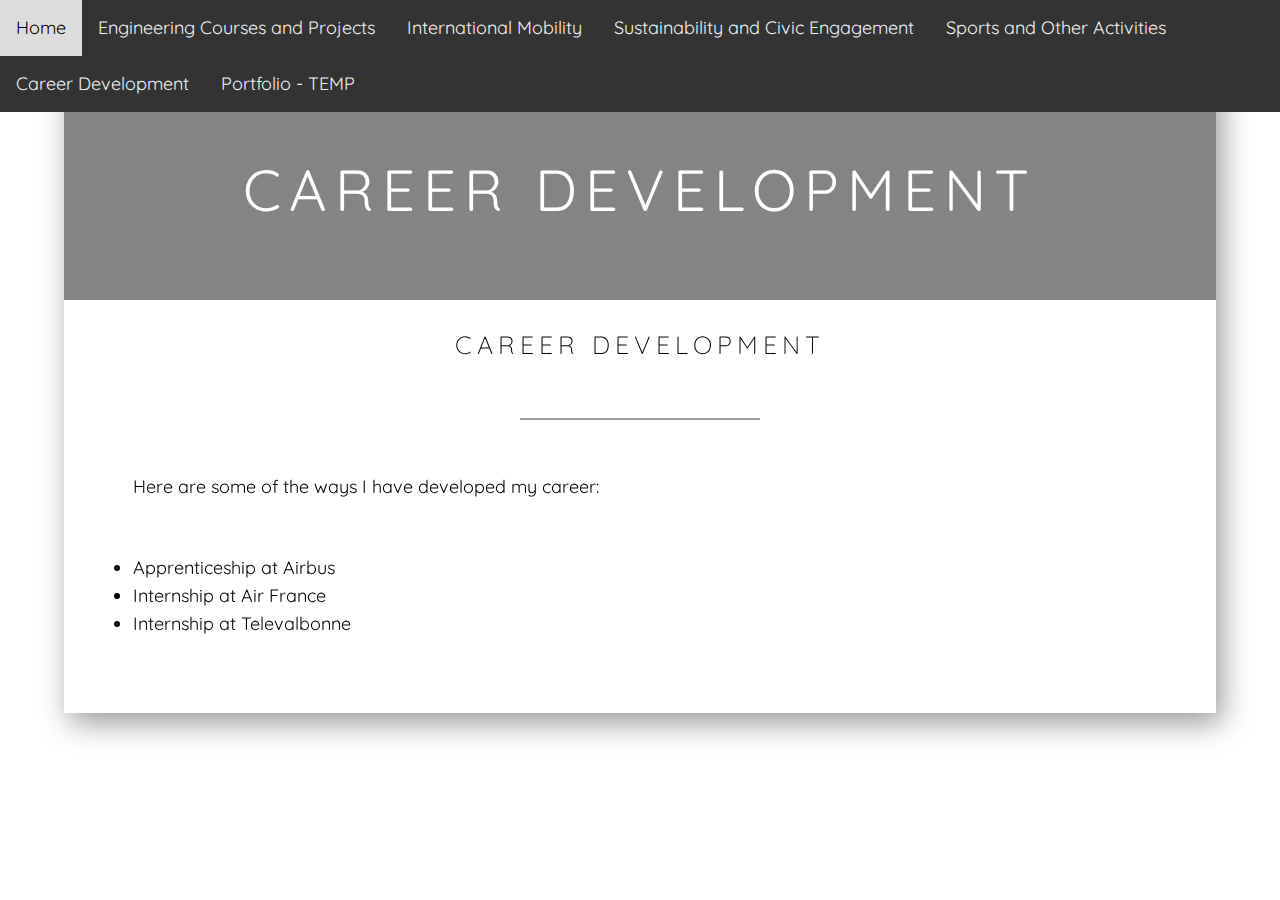
<file: career.html>
<!DOCTYPE html>
<html lang="en">
<head>
  <meta charset="UTF-8">
  <title>Career Development</title>
  <link rel="stylesheet" href="./style.css">
</head>
<body>
  <link href='https://fonts.googleapis.com/css?family=Montserrat' rel='stylesheet' type='text/css'>
  <link href="https://fonts.googleapis.com/css?family=Quicksand" rel="stylesheet" type="text/css">

  <div class="rela-block page">
    <div class="rela-block top-bar">
      <div class="caps name-full"><div class="abs-center">Career Development</div></div>
    </div>
    <div class="rela-block content-container-other">
      <a id="career"></a>
      <h2 class="rela-block caps title">Career Development</h2><br>
      <div class="rela-block separator"></div><br>
      <p>Here are some of the ways I have developed my career:</p><br>
        <ul>
            <li>Apprenticeship at Airbus</li>
            <li>Internship at Air France</li>
            <li>Internship at Televalbonne</li>
    </div>
  </div>
  <div class="navbar">
    <a href="index.html">Home</a>
    <a href="engineering.html">Engineering Courses and Projects</a>
    <a href="travels.html">International Mobility</a>
    <a href="sustainability.html">Sustainability and Civic Engagement</a>
    <a href="divertissements.html">Sports and Other Activities</a>
    <a href="career.html">Career Development</a>
    <a href="portfolio.html">Portfolio - TEMP</a>
  </div>
</body>
</html>
</file>
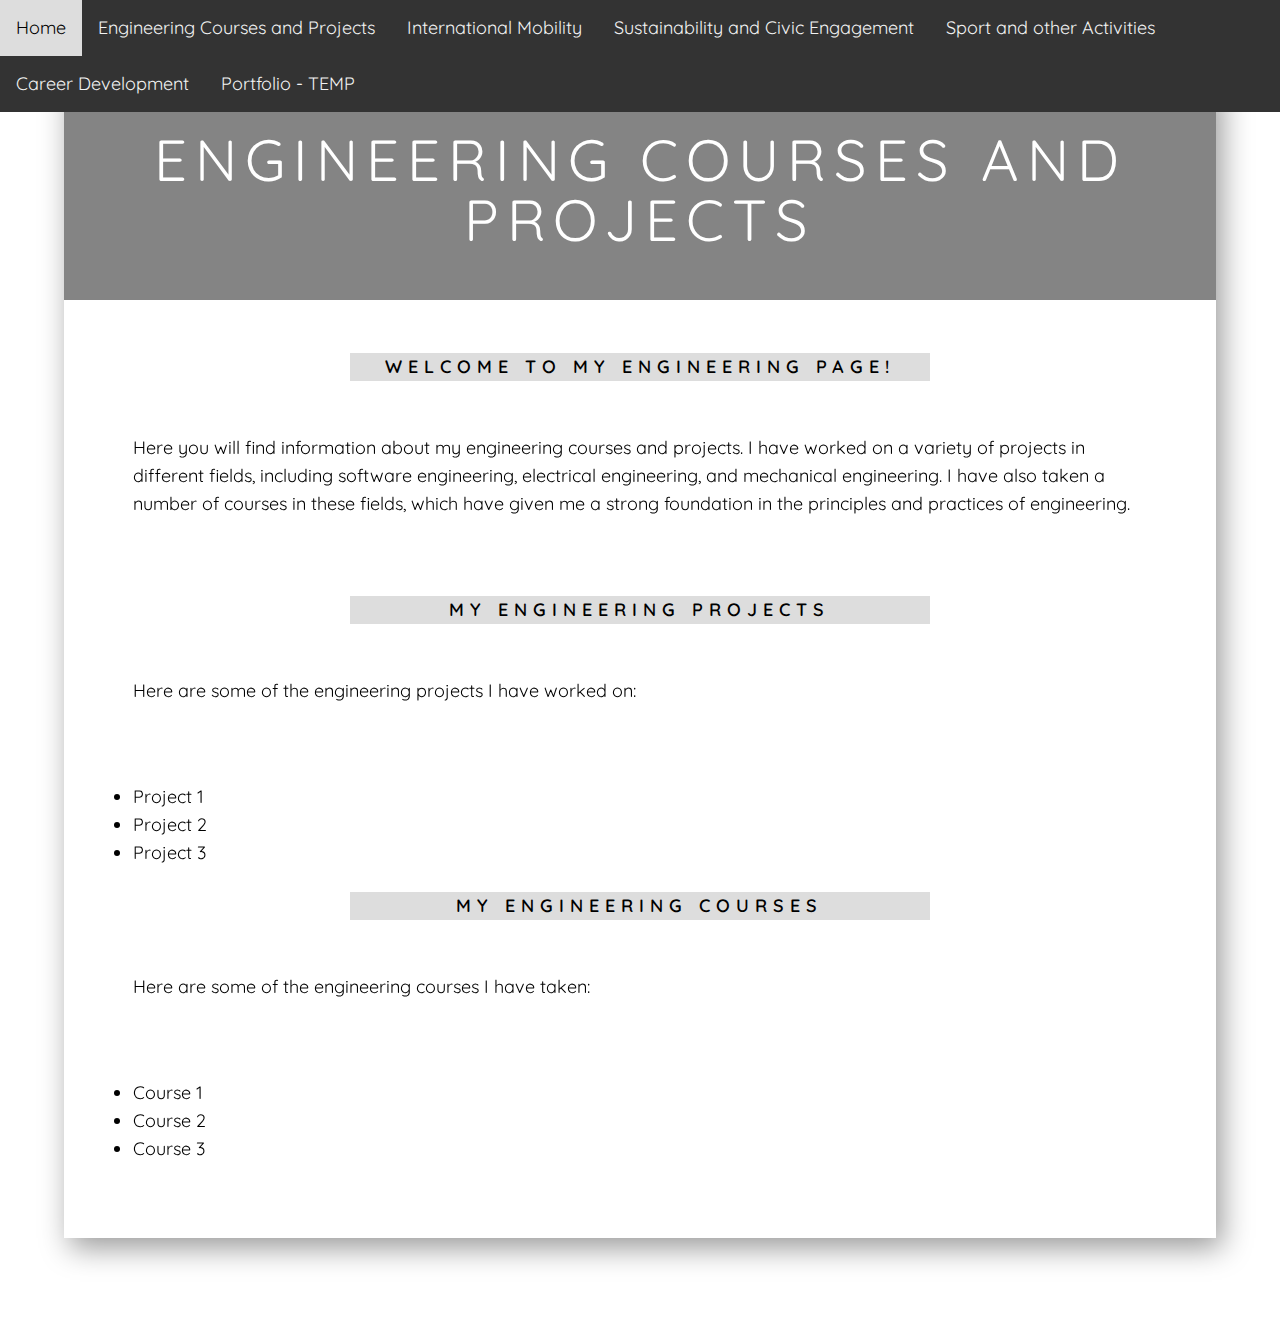
<file: engineering.html>
<!DOCTYPE html>
<html lang="en">
<head>
  <meta charset="UTF-8">
  <title>Engineering Courses and Projects</title>
  <link rel="stylesheet" href="./style.css">
</head>
<body>
<link href='https://fonts.googleapis.com/css?family=Montserrat' rel='stylesheet' type='text/css'>
<link href="https://fonts.googleapis.com/css?family=Quicksand" rel="stylesheet" type="text/css">


<div class="rela-block page">
    <div class="rela-block top-bar">
        <div class="caps name-full"><div class="abs-center">Engineering Courses and Projects</div></div>
    </div>
    <div class="rela-block content-container-other">
    <a id="engineering"></a>
    <br>
    <div class="rela-block caps greyed">Welcome to my Engineering page!</div><br>
    <p class="long-margin">Here you will find information about my engineering courses and projects. I have worked on a variety of projects in different fields, including software engineering, electrical engineering, and mechanical engineering. I have also taken a number of courses in these fields, which have given me a strong foundation in the principles and practices of engineering.</p>
    <br><div class="rela-block caps greyed">My Engineering Projects</div><br>
    <p class="long-margin">Here are some of the engineering projects I have worked on:</p><br>
    <ul>
        <li>Project 1</li>
        <li>Project 2</li>
        <li>Project 3</li>
    </ul>
    <div class="rela-block caps greyed">My Engineering Courses</div><br>
    <p class="long-margin">Here are some of the engineering courses I have taken:</p><br>
    <ul>
        <li>Course 1</li>
        <li>Course 2</li>
        <li>Course 3</li>
    </ul>
    </div>
</div>
<div class="navbar">
    <a href="index.html">Home</a>
    <a href="engineering.html">Engineering Courses and Projects</a>
    <a href="travels.html">International Mobility</a>
    <a href="sustainability.html">Sustainability and Civic Engagement</a>
    <a href="divertissements.html">Sport and other Activities</a>
    <a href="career.html">Career Development</a>
    <a href="portfolio.html">Portfolio - TEMP</a>
</div>
</body>
</html>
</file>
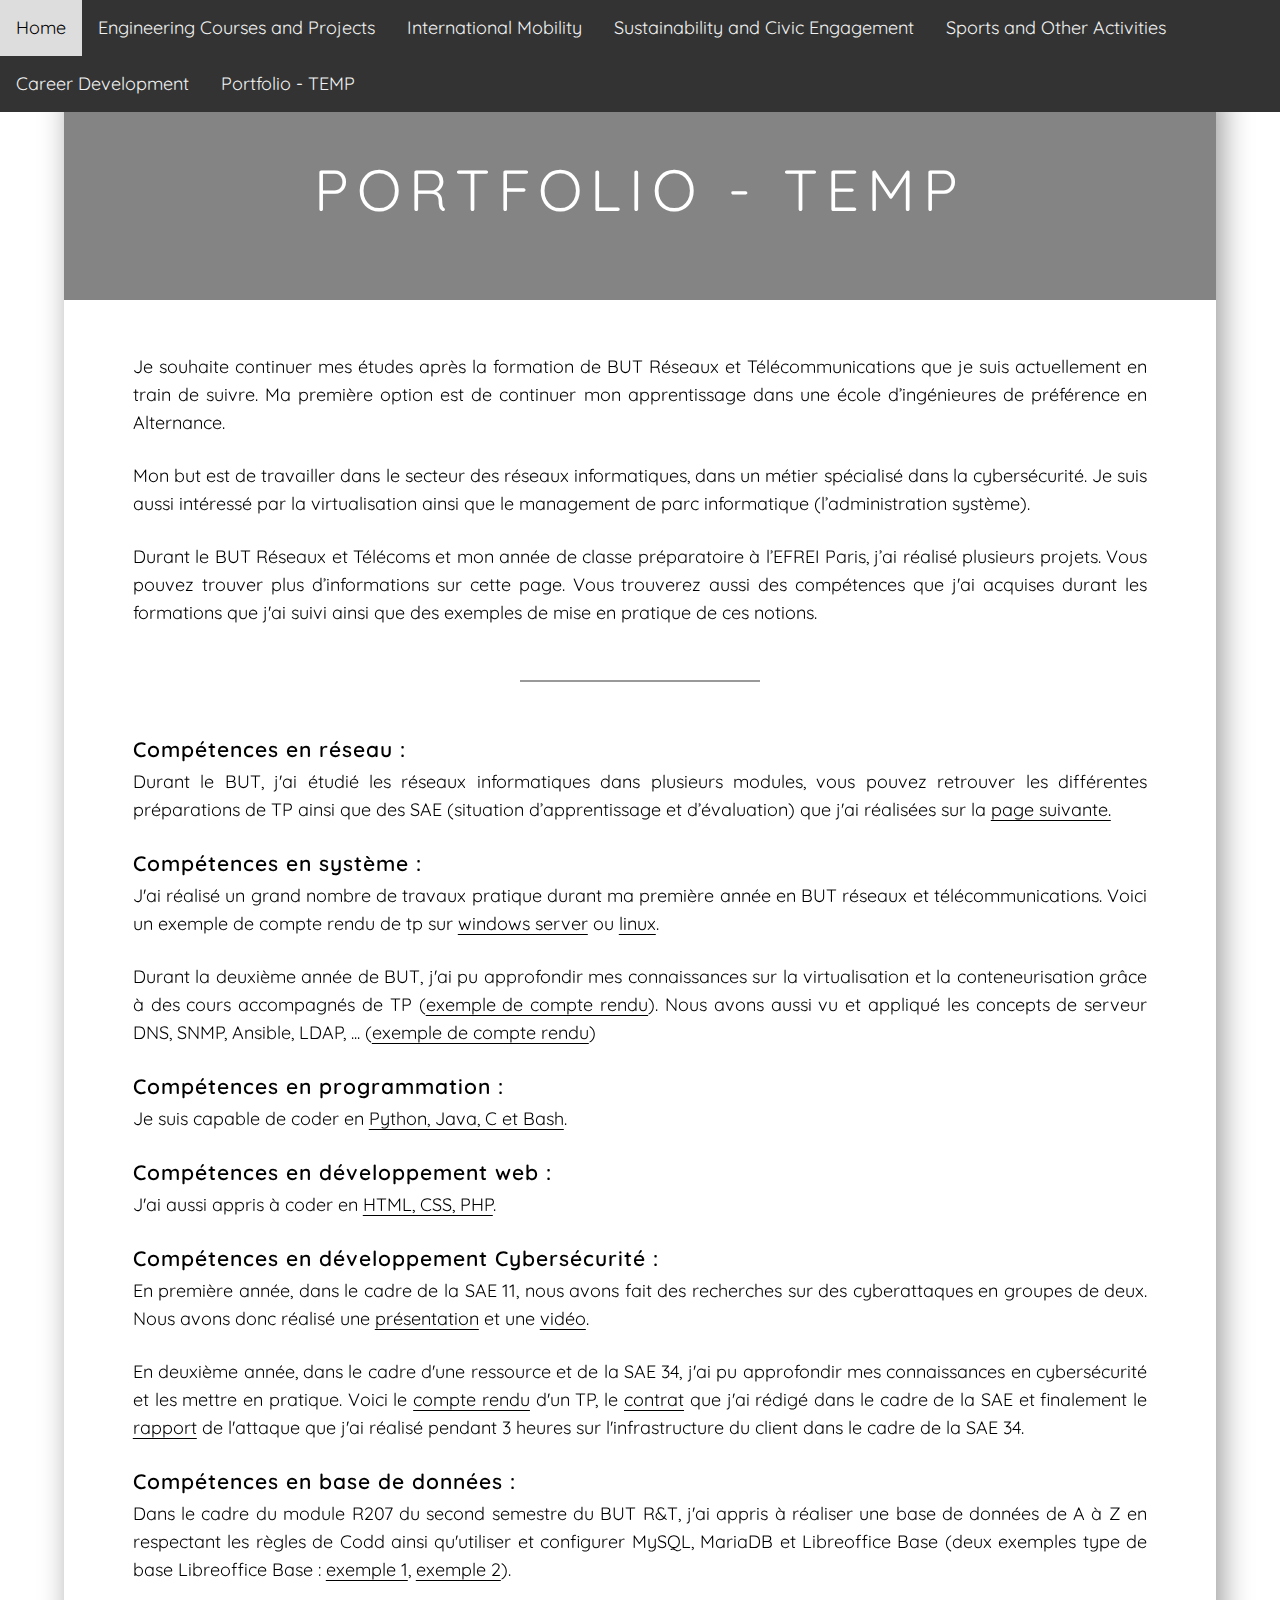
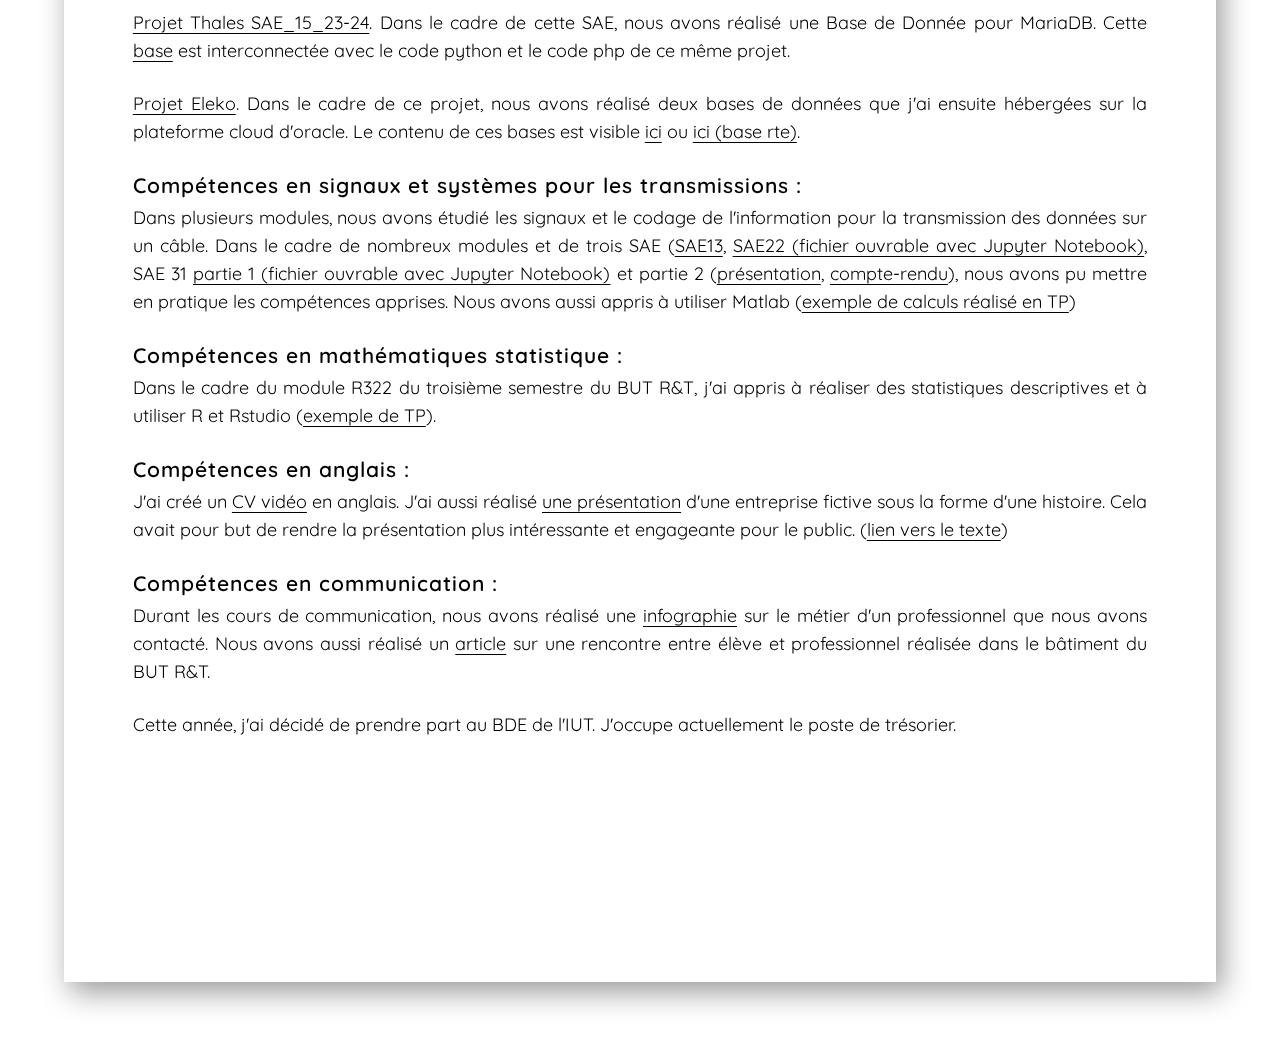
<file: portfolio.html>
<!DOCTYPE html>
<html lang="fr" >
<head>
    <meta charset="UTF-8">
    <title>Portfolio</title>
    <link rel="stylesheet" href="./style.css">
</head>
<body>
<link href='https://fonts.googleapis.com/css?family=Montserrat' rel='stylesheet' type='text/css'>
<link href="https://fonts.googleapis.com/css?family=Quicksand" rel="stylesheet" type="text/css">

<div class="rela-block page">
    <div class="rela-block top-bar">
        <div class="caps name-full"><div class="abs-center">Portfolio - TEMP</div></div>
    </div>
    <div class="rela-block content-container-other"><br>
        <p class="justified">Je souhaite continuer mes études après la formation de BUT Réseaux et Télécommunications que je suis actuellement en train de suivre. Ma première option est de continuer mon apprentissage dans une école d’ingénieures de préférence en Alternance.</p>
      	<p class="justified">Mon but est de travailler dans le secteur des réseaux informatiques, dans un métier spécialisé dans la cybersécurité. Je suis aussi intéressé par la virtualisation ainsi que le management de parc informatique (l’administration système).</p>
        <p class="justified">Durant le BUT Réseaux et Télécoms et mon année de classe préparatoire à l’EFREI Paris, j’ai réalisé plusieurs projets. Vous pouvez trouver plus d’informations sur cette page.
          Vous trouverez aussi des compétences que j'ai acquises durant les formations que j'ai suivi ainsi que des exemples de mise en pratique de ces notions. </p><br>
<div class="rela-block separator"></div><br>
		<h3>Compétences en réseau :</h3>
		<p class="justified">Durant le BUT, j'ai étudié les réseaux informatiques dans plusieurs modules, vous pouvez retrouver les différentes préparations de TP ainsi que des SAE (situation d’apprentissage et d’évaluation) que j'ai réalisées sur la <a href="reseau/reseau.html">page suivante.</a></p>

        <h3>Compétences en système :</h3>
        <p class="justified">J'ai réalisé un grand nombre de travaux pratique durant ma première année en BUT réseaux et télécommunications. Voici un exemple de compte rendu de tp sur <a href="systeme/TP5%20Jean-Baptiste%20Bruneau.pdf">windows server</a> ou <a href="systeme/TP6%20R_Service_Brimboeuf_Bruneau.pdf">linux</a>.</p>
        <p class="justified">Durant la deuxième année de BUT, j'ai pu approfondir mes connaissances sur la virtualisation et la conteneurisation grâce à des cours accompagnés de TP (<a href="systeme/TP2_BRUNEAU_BRIMBOEUF.pdf">exemple de compte rendu</a>). Nous avons aussi vu et appliqué les concepts de serveur DNS, SNMP, Ansible, LDAP, ... (<a href="systeme/TP2_R304_BRUNEAU_BRIMBOEUF.pdf">exemple de compte rendu</a>)</p>

        <h3>Compétences en programmation :</h3>
        <p class="justified">Je suis capable de coder en <a href="programmation/programmation.html">Python, Java, C et Bash</a>.</p>

        <h3>Compétences en développement web :</h3>
        <p class="justified">J'ai aussi appris à coder en <a href="web/web.html">HTML, CSS, PHP</a>.</p>

        <h3>Compétences en développement Cybersécurité :</h3>
        <p class="justified">En première année, dans le cadre de la SAE 11, nous avons fait des recherches sur des cyberattaques en groupes de deux. Nous avons donc réalisé une <a href="Présentation%20PPTX%20SAE11.pptx" >présentation</a> et une <a href="https://youtu.be/SqSl0SUGfCA">vidéo</a>.</p>
        <p class="justified">En deuxième année, dans le cadre d'une ressource et de la SAE 34, j'ai pu approfondir mes connaissances en cybersécurité et les mettre en pratique. Voici le <a href="cybersecurite/TP2%20R316%20Bruneau.pdf">compte rendu</a> d'un TP, le <a href="cybersecurite/Contrat%20d'audit%20de%20sécurité%20Bruneau.pdf">contrat</a> que j'ai rédigé dans le cadre de la SAE et finalement le <a href="cybersecurite/Rapport%20AUDIT%20Bruneau.pdf">rapport</a> de l'attaque que j'ai réalisé pendant 3 heures sur l'infrastructure du client dans le cadre de la SAE 34.</p>

        <h3>Compétences en base de données :</h3>
        <p class="justified">Dans le cadre du module R207 du second semestre du BUT R&T, j'ai appris à réaliser une base de données de A à Z en respectant les règles de Codd ainsi qu'utiliser et configurer MySQL, MariaDB et Libreoffice Base (deux exemples type de base Libreoffice Base : <a href="cinemachin.odb">exemple 1</a>, <a href="stages.odb">exemple 2</a>).</p>
        <p class="justified"><a href="https://github.com/Swinir/SAE-24_Experimental_XTRA_Photo">Projet Thales SAE_15_23-24</a>. Dans le cadre de cette SAE, nous avons réalisé une Base de Donnée pour MariaDB. Cette <a href="https://github.com/Swinir/SAE-24_Experimental_XTRA_Photo/blob/main-BDD/BDD.sql">base</a> est interconnectée avec le code python et le code php de ce même projet.</p>
        <p class="justified"><a href="http://eleko.me/">Projet Eleko</a>. Dans le cadre de ce projet, nous avons réalisé deux bases de données que j'ai ensuite hébergées sur la plateforme cloud d'oracle. Le contenu de ces bases est visible <a href="http://eleko.me/api/index.php">ici</a> ou <a href="http://eleko.me/api/index_rte.php">ici (base rte)</a>.</p>

        <h3>Compétences en signaux et systèmes pour les transmissions :</h3>
        <p class="justified">Dans plusieurs modules, nous avons étudié les signaux et le codage de l'information pour la transmission des données sur un câble. Dans le cadre de nombreux modules et de trois SAE (<a href="Brimboeuf_Bruneau_PRES_1.pdf">SAE13</a>, <a href="SAE22%20Bruneau.zip">SAE22 (fichier ouvrable avec Jupyter Notebook)</a>, SAE 31 <a href="SAE31%20BRUNEAU%20BRIMBOEUF.ipynb">partie 1 (fichier ouvrable avec Jupyter Notebook)</a> et partie 2 (<a href="https://www.canva.com/design/DAFYZiPeAOg/JIp0H6j8mD9PRW-Vp7OLjQ/view?utm_content=DAFYZiPeAOg&utm_campaign=designshare&utm_medium=link&utm_source=homepage_design_menu">présentation</a>, <a href="SAE31_CR_BRUNEAU_BRIMBOEUF_FOUHAL-AMARU.pdf">compte-rendu</a>), nous avons pu mettre en pratique les compétences apprises. Nous avons aussi appris à utiliser Matlab (<a href="TP4_BRUNEAU.slx">exemple de calculs réalisé en TP</a>)</p>

        <h3>Compétences en mathématiques statistique :</h3>
        <p class="justified">Dans le cadre du module R322 du troisième semestre du BUT R&T, j'ai appris à réaliser des statistiques descriptives et à utiliser R et Rstudio (<a href="TP2_R322.html">exemple de TP</a>).</p>

        <h3>Compétences en anglais :</h3>
        <p class="justified">J'ai créé un <a href="https://youtu.be/Fu-hQVATlJw">CV vidéo</a> en anglais. J'ai aussi réalisé <a href="https://www.canva.com/design/DAFT4ehMnpk/JgDZYRwCtKbbEHUSNpr5fA/view?utm_content=DAFT4ehMnpk&utm_campaign=designshare&utm_medium=link&utm_source=homepage_design_menu">une présentation</a> d'une entreprise fictive sous la forme d'une histoire. Cela avait pour but de rendre la présentation plus intéressante et engageante pour le public. (<a href="Speech%20presentation%20of%20company.pdf">lien vers le texte</a>)</p>

        <h3>Compétences en communication :</h3>
        <p class="justified">Durant les cours de communication, nous avons réalisé une <a href="https://www.canva.com/design/DAFDT5eGtRM/tAiXrUl6z7EKvlMsp0ntMA/view?utm_content=DAFDT5eGtRM&utm_campaign=designshare&utm_medium=link&utm_source=publishsharelink">infographie</a> sur le métier d'un professionnel que nous avons contacté. Nous avons aussi réalisé un <a href="https://www.canva.com/design/DAFDd5ysZbc/3G6ik-J5t29VeYdqPFZZuw/view?utm_content=DAFDd5ysZbc&utm_campaign=designshare&utm_medium=link&utm_source=homepage_design_menu">article</a> sur une rencontre entre élève et professionnel réalisée dans le bâtiment du BUT R&T.</p>
        <p class="justified">Cette année, j'ai décidé de prendre part au BDE de l'IUT. J'occupe actuellement le poste de trésorier.</p>



        <br><br><br><br><br><br>
    </div>
</div>
<div class="navbar">
    <a href="index.html">Home</a>
    <a href="engineering.html">Engineering Courses and Projects</a>
    <a href="travels.html">International Mobility</a>
    <a href="sustainability.html">Sustainability and Civic Engagement</a>
    <a href="divertissements.html">Sports and Other Activities</a>
    <a href="career.html">Career Development</a>
    <a href="portfolio.html">Portfolio - TEMP</a>
  </div>
</body>
</html>
</file>
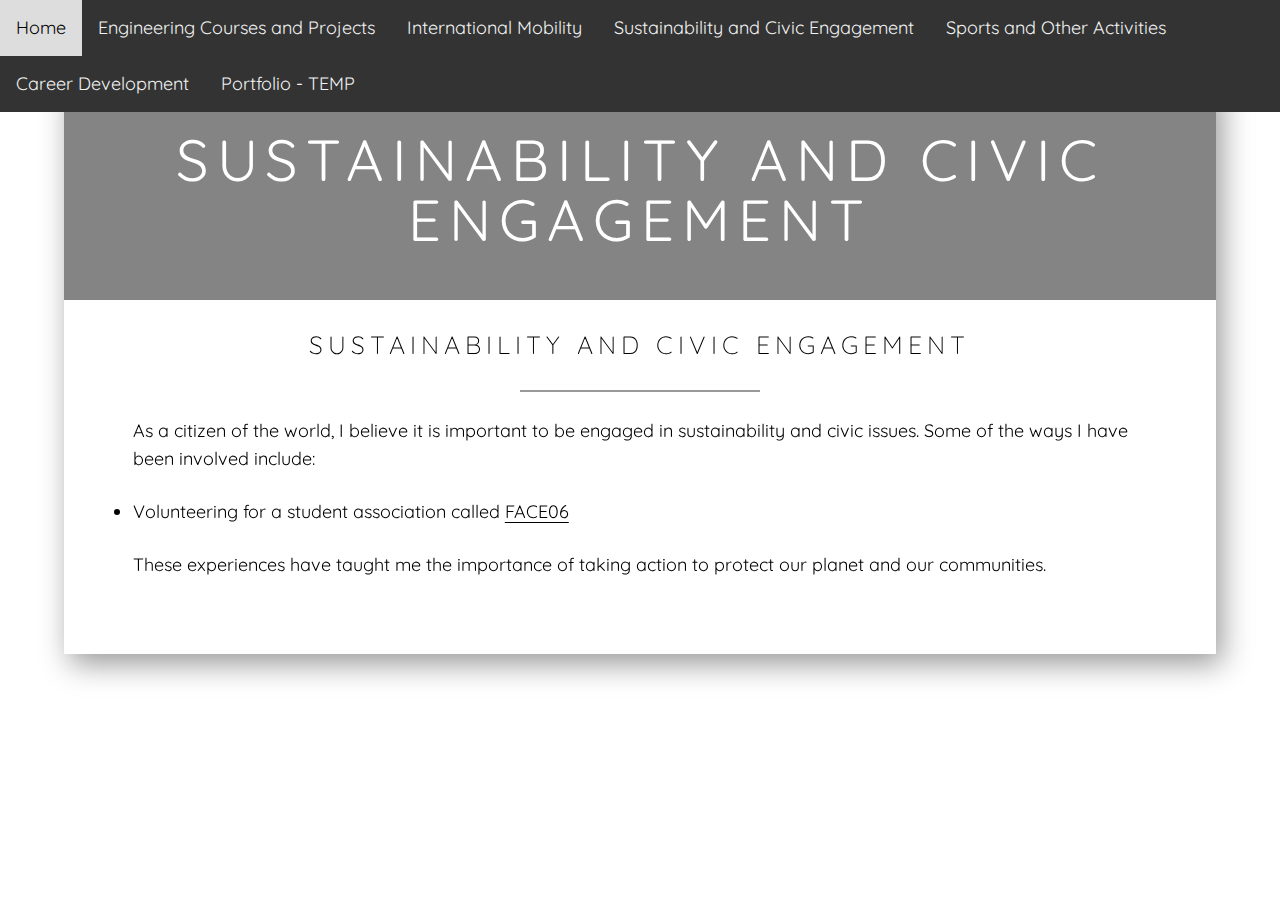
<file: sustainability.html>
<!DOCTYPE html>
<html lang="en">
<head>
  <meta charset="UTF-8">
  <title>Sustainability and Civic Engagement</title>
  <link rel="stylesheet" href="./style.css">
</head>
<body>
  <link href='https://fonts.googleapis.com/css?family=Montserrat' rel='stylesheet' type='text/css'>
  <link href="https://fonts.googleapis.com/css?family=Quicksand" rel="stylesheet" type="text/css">

  <div class="rela-block page">
    <div class="rela-block top-bar">
      <div class="caps name-full"><div class="abs-center">Sustainability and Civic Engagement</div></div>
    </div>
    <div class="rela-block content-container-other">
      <a id="sustainability"></a>
      <h2 class="rela-block caps title">Sustainability and Civic Engagement</h2>
      <div class="rela-block separator"></div>
      <p>As a citizen of the world, I believe it is important to be engaged in sustainability and civic issues. Some of the ways I have been involved include:</p>
      <ul>
        <li>Volunteering for a student association called <a href="https://www.face06.com/">FACE06</a></li>
      </ul>
      <p>These experiences have taught me the importance of taking action to protect our planet and our communities.</p>
    </div>
  </div>
  <div class="navbar">
    <a href="index.html">Home</a>
    <a href="engineering.html">Engineering Courses and Projects</a>
    <a href="travels.html">International Mobility</a>
    <a href="sustainability.html">Sustainability and Civic Engagement</a>
    <a href="divertissements.html">Sports and Other Activities</a>
    <a href="career.html">Career Development</a>
    <a href="portfolio.html">Portfolio - TEMP</a>
  </div>
</body>
</html>
</file>
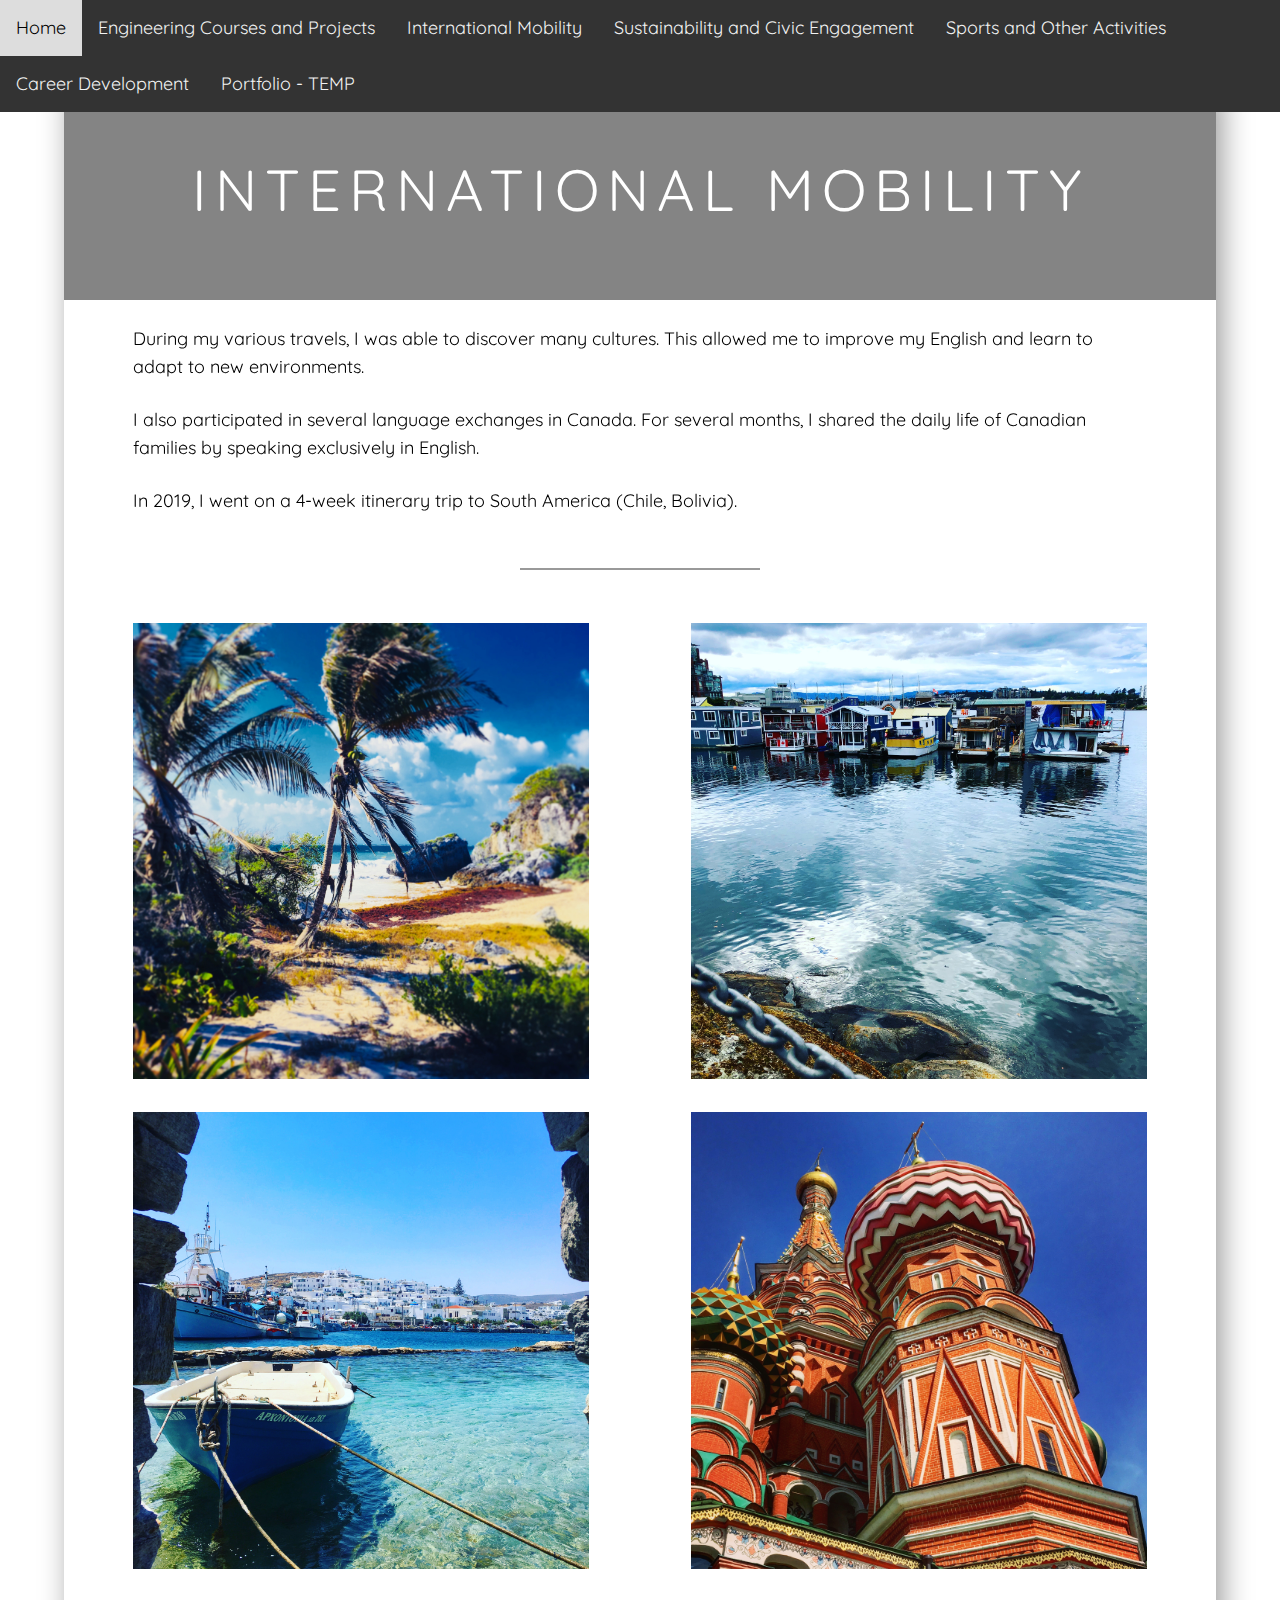
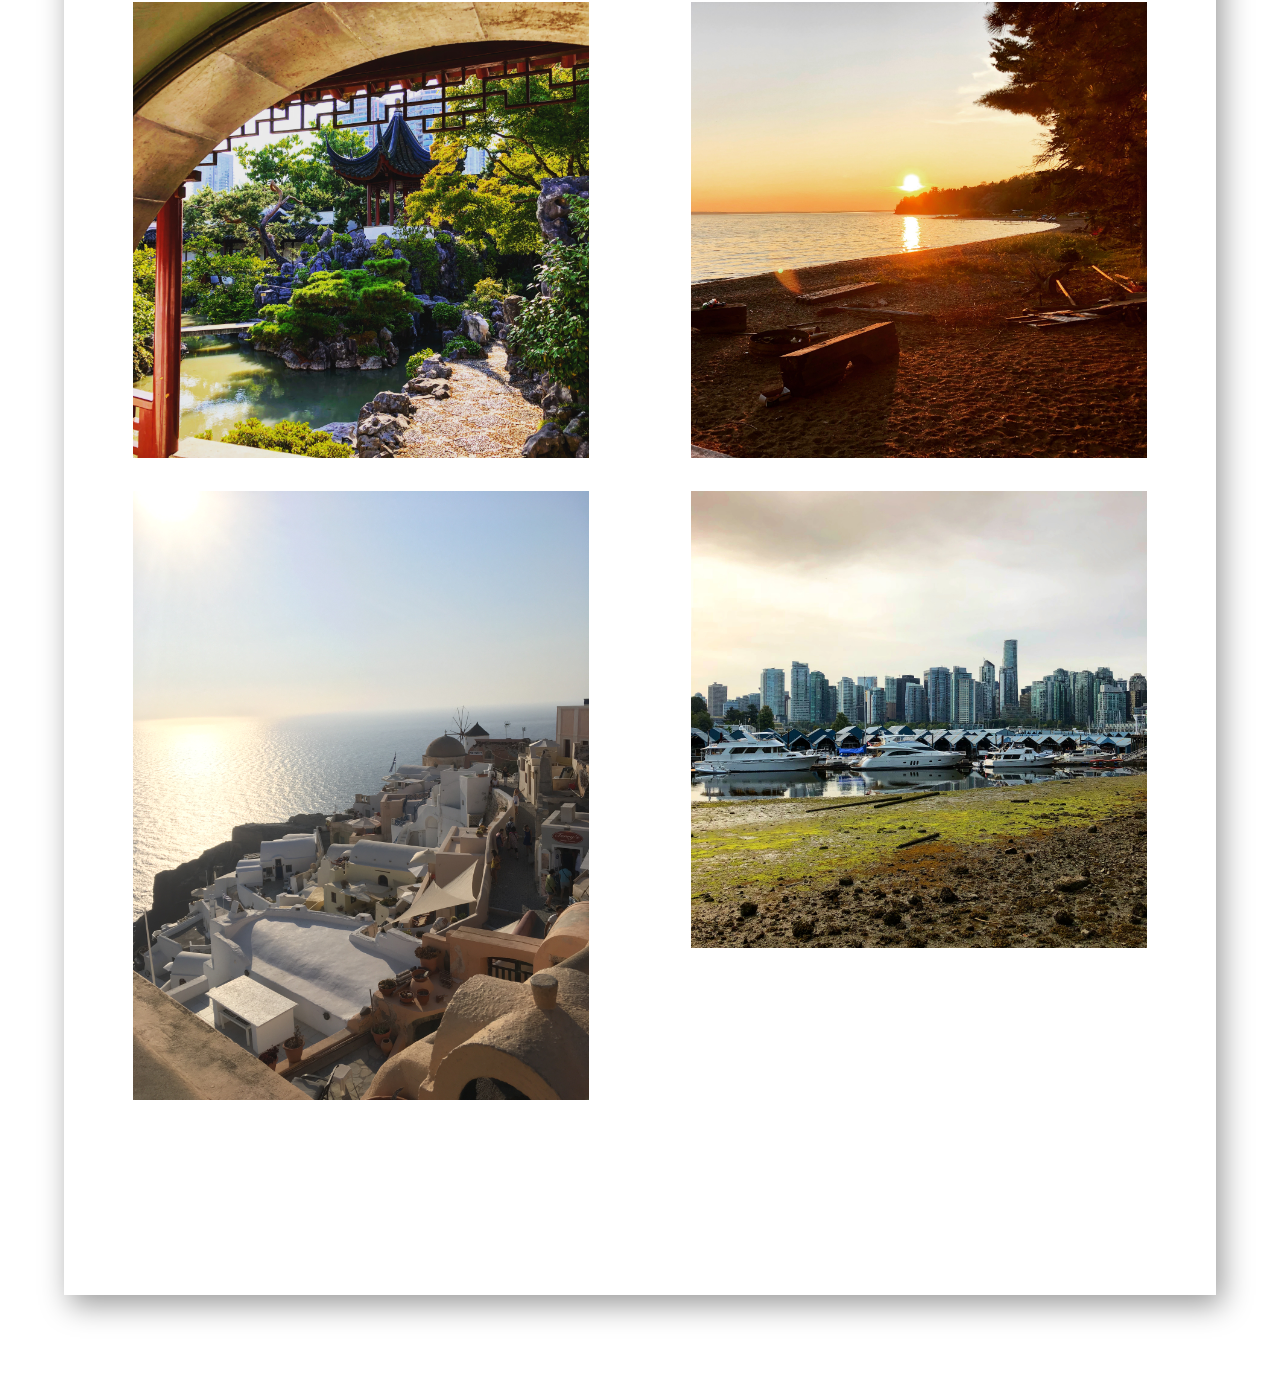
<file: travels.html>
<!DOCTYPE html>
<html lang="en">
<head>
  <meta charset="UTF-8">
  <title>International Mobility</title>
  <link rel="stylesheet" href="./style.css">
</head>
<body>
  <link href='https://fonts.googleapis.com/css?family=Montserrat' rel='stylesheet' type='text/css'>
  <link href="https://fonts.googleapis.com/css?family=Quicksand" rel="stylesheet" type="text/css">

  <div class="rela-block page">
    <div class="rela-block top-bar">
      <div class="caps name-full"><div class="abs-center">International Mobility</div></div>
    </div>
    <div class="rela-block content-container-other">
      <p>During my various travels, I was able to discover many cultures. This allowed me to improve my English and learn to adapt to new environments.</p>
      <p>I also participated in several language exchanges in Canada. For several months, I shared the daily life of Canadian families by speaking exclusively in English.</p>
      <p>In 2019, I went on a 4-week itinerary trip to South America (Chile, Bolivia).</p><br>
      <div class="rela-block separator"></div><br>
      <img src="Travels/IMG_0184.JPG" alt="Mexico" width=45%>
      <img class=text-right-body alt="Vancouver" src="Travels/IMG_1023.JPG" width=45%>
      <img class=text-right-body alt="Greece" src="Travels/IMG_0595.JPG" width=45%>
      <img src="Travels/IMG_0682.JPG" alt="Russia" width=45%>
      <img class=text-right-body alt="Vancouver2" src="Travels/IMG_0882.JPG" width=45%>
      <img src="Travels/IMG_1001.JPG" alt="Sault-Ste-Marie" width=45%>
      <img alt="Greece2" src="Travels/IMG_0749.JPG" width=45%>
      <img  class=text-right-body src="Travels/IMG_1002.JPG" alt="Vancouver" width=45%>
      <br><br><br><br><br>
    </div>
  </div>
  <div class="navbar">
    <a href="index.html">Home</a>
    <a href="engineering.html">Engineering Courses and Projects</a>
    <a href="travels.html">International Mobility</a>
    <a href="sustainability.html">Sustainability and Civic Engagement</a>
    <a href="divertissements.html">Sports and Other Activities</a>
    <a href="career.html">Career Development</a>
    <a href="portfolio.html">Portfolio - TEMP</a>
  </div>
</body>
</html>
</file>
<file: style.css>
* {
  box-sizing: border-box;
  transition: 0.35s ease;
  margin:0;
  padding:0;
  border:0;
  font-size:100%;
  font:inherit;
}
.rela-block {
  display: block;
  position: relative;
  margin: auto;
}
.rela-inline {
  display: inline-block;
  position: relative;
  margin: auto;
}
.floated {
  display: inline-block;
  position: relative;
  float: left;
}
.abs-center {
  position: absolute;
  top: 50%;
  left: 50%;
  transform: translate(-50%, -50%);
  text-align: center;
  width: 88%;
}
body {
  font-family: 'Quicksand';
  font-size: 18px;
  letter-spacing: 0px;
  font-weight: 400;
  line-height: 28px;
}
body:before {
  content: "";
  position: fixed;
  margin: 0;
  top: 0;
  left: 0;
  right: 0;
  bottom: 0;
  background-color: rgba(255,255,255,0.92);
}
.caps {
  text-transform: uppercase;
}
.justified {
  text-align: justify;
}
p.light {
  color: #777;
}
h2 {
  font-family: 'Quicksand';
  font-size: 30px;
  letter-spacing: 5px;
  font-weight: 600;
  line-height: 40px;
  color: #000;
}
h3 {
  font-family: 'Quicksand';
  font-size: 21px;
  letter-spacing: 1px;
  font-weight: 600;
  line-height: 28px;
  color: #000;
}
.page {
  width: 90%;
  max-width: 1200px;
  margin: 80px auto;
  background-color: #fff;
  box-shadow: 6px 10px 28px 0px rgba(0,0,0,0.4);
}
.top-bar {
  height: 220px;
  background-color: #848484;
  color: #fff;
}
.name {
  position: absolute;
  left: calc(350px + 5%);
  right: 0;
  bottom: 0;
  height: 200px;
  text-align: center;
  font-family: 'Quicksand', serif;
  font-size: 58px;
  letter-spacing: 8px;
  font-weight: 400;
  line-height: 60px;
}
.name-full {
  height: 200px;
  text-align: center;
  font-family: 'Quicksand', serif;
  font-size: 58px;
  letter-spacing: 8px;
  font-weight: 400;
  line-height: 60px;
}
.name div {
  width: 94%;
}
.side-bar {
  position: absolute;
  top: 60px;
  left: 5%;
  bottom: 0;
  width: 350px;
  background-color: #75d9d7;
  padding: 320px 30px 50px;
}
.side-bar-small {
  position: absolute;
  top: 60px;
  left: 5%;
  width: 350px;
  background-color: #75d9d7;
  padding: 320px 30px 50px;
}
.mugshot {
  position: absolute;
  top: 20px;
  left: 30px;
  height: 280px;
  width: 280px;
  background-image: url(photo_jb.png);
  background-size: cover;
}
.mugshot .photo{
  top: 49px;
  left: 51px;
}
.mugshot .logo {
  left: 200px
}
.logo {
  position: absolute;
  top: 0;
  left: 0;
  z-index: 1;
  margin: 0;
  color: #ffffff;
  height: 200px;
  width: 200px;
}
.logo .logo-svg {
  height: 70%;
  width: 70%;
  stroke: #ffffff;
  cursor: pointer;
  margin: -25px;
}
.logo .logo-text {
  position: absolute;
  top: 18%;
  right: 78%;
  cursor: pointer;
  font-family: "Montserrat";
  font-size: 20px;
  letter-spacing: 0px;
  font-weight: 400;
  line-height: 20px;
}
.social {
  padding-left: 60px;
  margin-bottom: 20px;
  cursor: pointer;
}
.social:before {
  content: "";
  position: absolute;
  top: -4px;
  left: 10px;
  height: 35px;
  width: 35px;
  background-size: cover !important;
}
.social.twitter:before {
  background: url("https://cdn3.iconfinder.com/data/icons/social-media-2026/60/Socialmedia_icons_Twitter-07-128.png") center no-repeat;
}
.social.github:before {
  background: url("https://cdn3.iconfinder.com/data/icons/social-media-and-logos-12/32/Logo_Github-128.png") center no-repeat;
}
.social.linked-in:before {
  background: url("https://cdn3.iconfinder.com/data/icons/social-media-2026/60/Socialmedia_icons_LinkedIn-128.png") center no-repeat;
}
.social.cv:before {
  background: url("7") center no-repeat;
}
.side-header {
  font-family: 'Quicksand';
  font-size: 18px;
  letter-spacing: 4px;
  font-weight: 600;
  line-height: 28px;
  margin: 60px auto 10px;
  padding-bottom: 5px;
  border-bottom: 1px solid #888;
}
.list-thing {
  padding-left: 25px;
  margin-bottom: 10px;
}
.list-thing-small {
  padding-left: 25px;
  margin-bottom: 10px;
  font-size: 15px;
  color: #777;
}
.content-container {
  margin-right: 0;
  width: calc(95% - 350px);
  padding: 25px 40px 50px;
}
.content-container-other {
  margin: 0 auto 25px;
  width: 95%;
  padding: 25px 40px 50px;
}
.content-container > * {
  margin: 0 auto 25px;
}
.content-container > h3 {
  margin: 0 auto 5px;
}
.content-container > p.long-margin {
  margin: 0 auto 50px;
}
.content-container-other > * {
  margin: 0 auto 25px;
}
.content-container-other > h3 {
  margin: 0 auto 5px;
}
.content-container-other > p.long-margin {
  margin: 0 auto 50px;
}
.title {
  text-align: center;
  font-weight: 200;
  font-size: 25px;
}
.separator {
  width: 240px;
  height: 2px;
  background-color: #999;
}
.greyed {
  background-color: #ddd;
  width: 100%;
  max-width: 580px;
  text-align: center;
  font-family: 'Quicksand';
  font-size: 18px;
  letter-spacing: 6px;
  font-weight: 600;
  line-height: 28px;
}
@media screen and (max-width: 1150px) {
  .name {
    color: #fff;
    font-family: 'Quicksand';
    font-size: 38px;
    letter-spacing: 6px;
    font-weight: 100;
    line-height: 48px;
  }
}
a:link, a:visited{
  color: black;
  text-underline-position: under;
}
a:hover{
  text-decoration: none;
}

a.logo-text:link, a.logo-text:visited{
  color:white;
}

.progress-bar {
  height: 7px;
  margin-top: 10px;
  margin-bottom: 10px;
  border: 1px solid #565656;
  border-radius: 5px;
}

.percentage {
  display: block;
  height: 100%;
  background-color: #ffa600;
  border-radius: 5px;
  animation: progress 1500ms ease-in 1;
}

.c {
  width: 50%;
}

.python {
  width: 78%;
}

.htmlcss {
  width: 70%;
}

.office {
  width: 85%;
}

.operatingsystems {
  width: 92%;
}

.english {
  width: 95%;
}

.german {
  width: 30%;
}

.japanese {
  width: 10%;
}

.text-right-body{
  float:right;
  color: #777;
}

/* The navigation bar */
.navbar {
  overflow: hidden;
  z-index: 2;
  background-color: #333;
  position: fixed; /* Set the navbar to fixed position */
  top: 0; /* Position the navbar at the top of the page */
  width: 100%; /* Full width */
}

/* Links inside the navbar */
.navbar a {
  float: left;
  display: block;
  color: #f2f2f2;
  text-align: center;
  padding: 14px 16px;
  text-decoration: none;
}

/* Change background on mouse-over */
.navbar a:hover {
  background: #ddd;
  color: black;
}

/* Main content */
.main {
  margin-top: 30px; /* Add a top margin to avoid content overlay */
}


html {
  scroll-behavior: smooth;
}


@keyframes progress {
  from {
    width: 0;
  }
}
</file>
